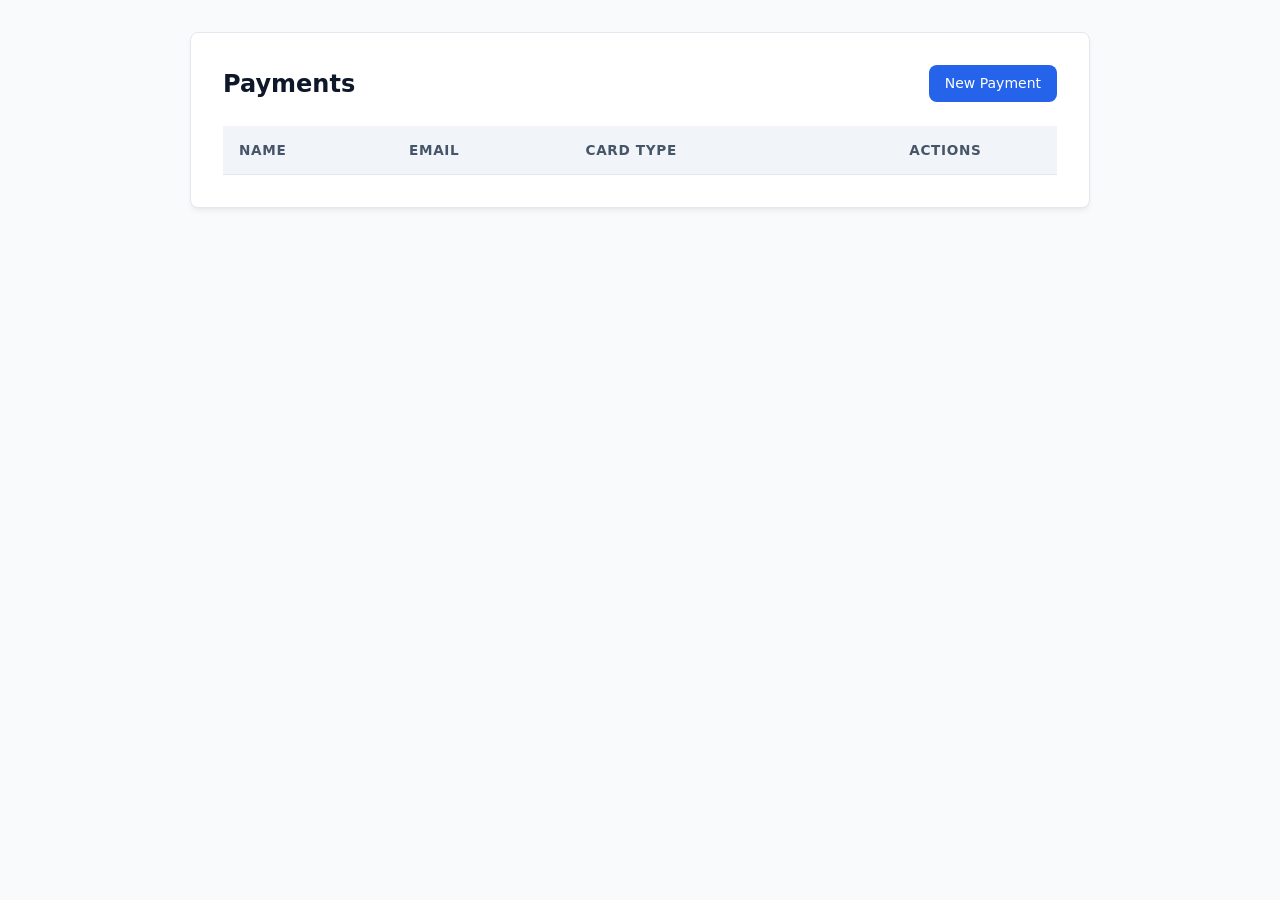
<file: index.html>
<!DOCTYPE html>
<html lang="es">

<head>
    <meta charset="UTF-8">
    <meta name="viewport" content="width=device-width, initial-scale=1.0">
    <title>Payments List</title>
    <link rel="stylesheet" href="index.css">
</head>

<body>

    <main class="container">
        <header class="header-actions">
            <h1>Payments</h1>
            <a href="paymentform.html" class="btn btn-primary">New Payment</a>
        </header>

        <div class="table-container">
            <table class="data-table">
                <thead>
                    <tr>
                        <th scope="col">Name</th>
                        <th scope="col">Email</th>
                        <th scope="col">Card Type</th>
                        <th scope="col" class="text-center">Actions</th>
                    </tr>
                </thead>
                <tbody id="paymentList">
                </tbody>
            </table>
        </div>
    </main>

    <script src="app.js"></script>

</body>

</html>
</file>
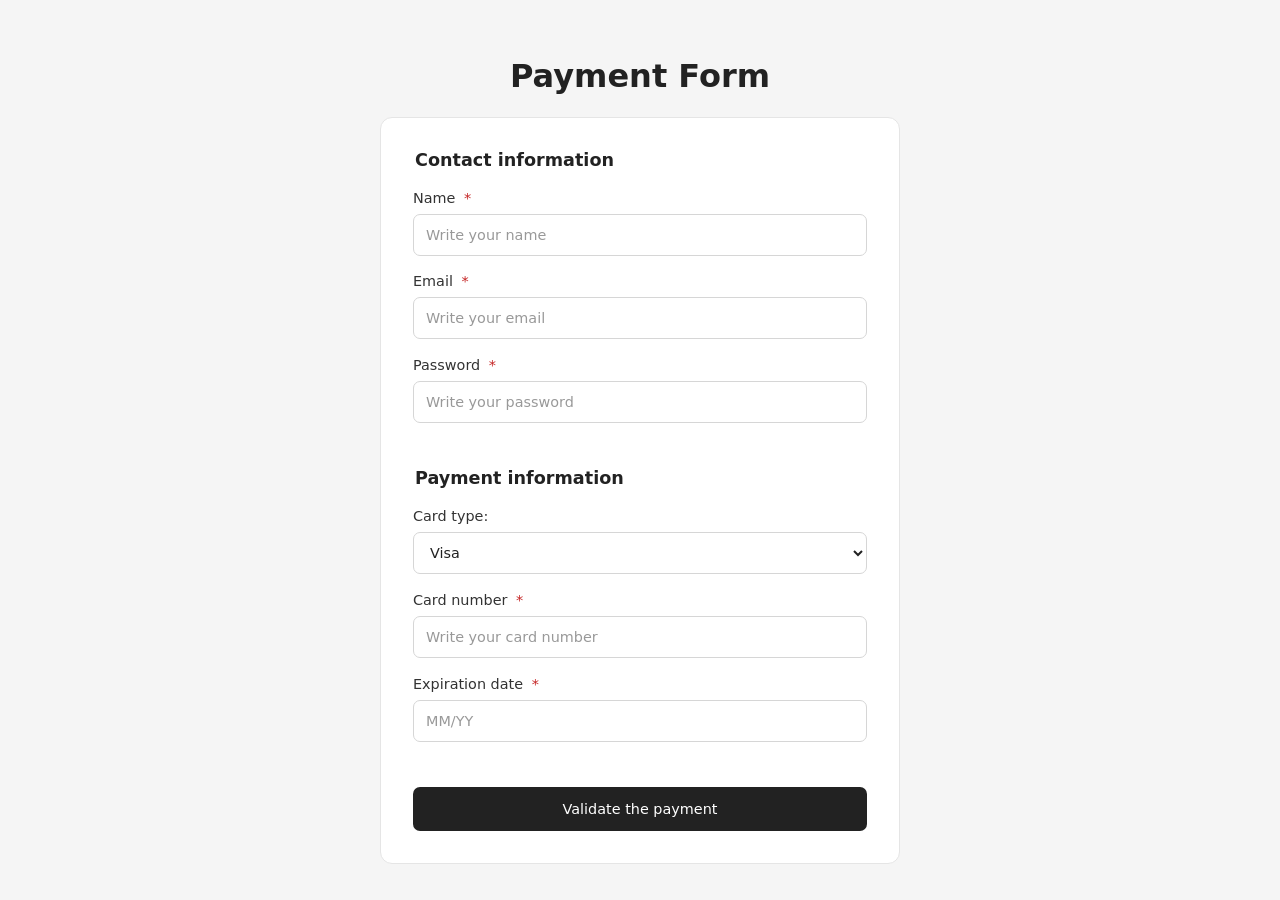
<file: paymentform.html>
<!DOCTYPE html>
<html lang="es">

<head>
    <meta charset="UTF-8">
    <meta name="viewport" content="width=device-width, initial-scale=1.0">
    <title>Desafío #2 - Payment Form</title>
    <link rel="stylesheet" href="styles.css">
</head>

<body>


    <main class="page-container">

        <header class="header-title">
            <h1>Payment Form</h1>
        </header>
        <section class="form-card">


            <form action="#" method="POST" id="form">

                <fieldset class="form-section">
                    <legend class="section-title">Contact information</legend>

                    <div class="form-group">
                        <label for="fullname">Name <span class="required-input"></span></label>
                        <input type="text" id="fullname" name="fullname" required placeholder="Write your name"
                            autocomplete="name">
                    </div>

                    <div class="form-group">
                        <label for="email">Email <span class="required-input"></span></label>
                        <input type="email" id="email" name="email" required placeholder="Write your email"
                            autocomplete="tel">
                    </div>

                    <div class="form-group">
                        <label for="password">Password <span class="required-input"></span></label>
                        <input type="password" id="password" name="password" required placeholder="Write your password">
                    </div>
                </fieldset>

                <fieldset class="form-section">
                    <legend class="section-title">Payment information</legend>

                    <div class="form-group">
                        <label for="card-type">Card type:</label>
                        <select id="card-type" name="card_type">
                            <option value="Visa" selected>Visa</option>
                            <option value="Mastercard">Mastercard</option>
                            <option value="American Express">American Express</option>
                        </select>
                    </div>

                    <div class="form-group">
                        <label for="card-number">Card number <span class="required-input"></span></label>
                        <input type="text" id="card-number" name="card_number" required
                            placeholder="Write your card number" pattern="[0-9\s]{13,19}" inputmode="numeric"
                            autocomplete="cc-number">
                    </div>

                    <div class="form-group">
                        <label for="exp-date">Expiration date <span class="required-input"></span></label>
                        <input type="text" id="exp-date" name="exp_date" placeholder="MM/YY" required
                            pattern="(0[1-9]|1[0-2])\/[0-9]{2}" autocomplete="cc-exp">
                    </div>
                </fieldset>

                <div class="form-actions">
                    <button type="submit" class="btn-submit">Validate the payment</button>
                </div>

            </form>
        </section>
    </main>



    <script src="app.js"></script>
</body>

</html>
</file>
<file: index.css>
* {
  box-sizing: border-box;
  margin: 0;
  padding: 0;
}

:root {
  --primary: #2563eb;
  --primary-hover: #1d4ed8;
  --danger: #dc2626;
  --danger-hover: #b91c1c;
  --bg-color: #f8fafc;
  --surface-color: #ffffff;
  --text-primary: #0f172a;
  --text-secondary: #475569;
  --border-color: #e2e8f0;
  --radius: 8px;
  --shadow: 0 4px 6px -1px rgba(0, 0, 0, 0.05), 0 2px 4px -2px rgba(0, 0, 0, 0.05);
  --font-family: system-ui, -apple-system, BlinkMacSystemFont, "Segoe UI", Roboto, sans-serif;
}

body {
  font-family: var(--font-family);
  background-color: var(--bg-color);
  color: var(--text-primary);
  line-height: 1.5;
  padding: 2rem 1rem;
}

.container {
  max-width: 900px;
  margin: 0 auto;
  background-color: var(--surface-color);
  padding: 2rem;
  border-radius: var(--radius);
  box-shadow: var(--shadow);
  border: 1px solid var(--border-color);
}

.header-actions {
  display: flex;
  justify-content: space-between;
  align-items: center;
  flex-wrap: wrap;
  gap: 1rem;
  margin-bottom: 1.5rem;
}

h1 {
  font-size: 1.5rem;
  font-weight: 600;
  color: var(--text-primary);
}


.table-container {
  width: 100%;
  overflow-x: auto;
  -webkit-overflow-scrolling: touch;
}

.data-table {
  width: 100%;
  border-collapse: collapse;
  text-align: left;
  font-size: 0.95rem;
}

.data-table th,
.data-table td {
  padding: 0.85rem 1rem;
  border-bottom: 1px solid var(--border-color);
  white-space: nowrap;
}

.data-table th {
  background-color: #f1f5f9;
  color: var(--text-secondary);
  font-weight: 600;
  font-size: 0.85rem;
  text-transform: uppercase;
  letter-spacing: 0.05em;
}

.data-table tbody tr {
  transition: background-color 0.15s ease;
}

.data-table tbody tr:hover {
  background-color: #f8fafc;
}

.data-table tbody tr td.empty-message {
  text-align: center;
  color: var(--text-secondary);
  padding: 2rem;
}


.text-center {
  text-align: center;
}

.btn {
  display: inline-flex;
  align-items: center;
  justify-content: center;
  padding: 0.5rem 1rem;
  font-size: 0.875rem;
  font-weight: 500;
  border-radius: var(--radius);
  text-decoration: none;
  border: none;
  cursor: pointer;
  transition: background-color 0.15s ease, transform 0.1s ease;
}

.btn:active {
  transform: scale(0.98);
}

.btn-primary {
  background-color: var(--primary);
  color: #ffffff;
}

.btn-primary:hover {
  background-color: var(--primary-hover);
}

.btn-danger {
  background-color: transparent;
  color: var(--danger);
  border: 1px solid var(--danger);
  padding: 0.35rem 0.75rem;
}

.btn-danger:hover {
  background-color: var(--danger);
  color: #ffffff;
}
</file>
<file: styles.css>
* {
    box-sizing: border-box;
}

body {
    margin: 0;
    min-height: 100vh;
    font-family: system-ui, -apple-system, BlinkMacSystemFont, "Segoe UI", sans-serif;
    background: #f5f5f5;
    color: #222;
}

.page-container {
    min-height: 100vh;
    display: flex;
    align-items: center;
    justify-content: center;
    padding: 2rem 1rem;
    flex-direction: column;
}

.form-card {
    width: 100%;
    max-width: 520px;
    padding: 2rem;
    background: #fff;
    border: 1px solid #e5e5e5;
    border-radius: 12px;
}

.form-section {
    margin: 0 0 1.75rem;
    padding: 0;
    border: 0;
}

.section-title {
    margin-bottom: 1.25rem;
    font-size: 1.1rem;
    font-weight: 600;
    color: #222;
}

.form-group {
    display: flex;
    flex-direction: column;
    gap: 0.5rem;
    margin-bottom: 1.1rem;
}

.form-group label {
    font-size: 0.9rem;
    font-weight: 500;
    color: #333;
}

.form-group input,
.form-group select {
    width: 100%;
    min-height: 42px;
    padding: 0.65rem 0.75rem;
    font: inherit;
    font-size: 0.9rem;
    color: #222;
    background: #fff;
    border: 1px solid #d6d6d6;
    border-radius: 7px;
    outline: none;
    transition: border-color 0.15s ease, box-shadow 0.15s ease;
}

.form-group input::placeholder {
    color: #999;
}

.form-group input:focus,
.form-group select:focus {
    border-color: #222;
    box-shadow: 0 0 0 3px rgba(0, 0, 0, 0.08);
}


.required-input::after {
    content: "*";
    margin-left: 0.25rem;
    color: #c62828;
}

.form-actions {
    margin-top: 0.5rem;
}

.btn-submit {
    width: 100%;
    min-height: 44px;
    padding: 0.7rem 1rem;
    border: 0;
    border-radius: 7px;
    background: #222;
    color: #fff;
    font: inherit;
    font-size: 0.9rem;
    font-weight: 500;
    cursor: pointer;
    transition: background-color 0.15s ease, transform 0.15s ease;
}

.btn-submit:hover {
    background: #000;
}

.btn-submit:active {
    transform: translateY(1px);
}

.btn-submit:focus-visible {
    outline: 2px solid #222;
    outline-offset: 3px;
}


body {
    margin: 0;
    min-height: 100vh;
    font-family: system-ui, -apple-system, BlinkMacSystemFont, "Segoe UI", sans-serif;
    background: #f5f5f5;
    color: #222;
}

.page-container {
    min-height: 100vh;
    display: flex;
    align-items: center;
    justify-content: center;
    padding: 2rem 1rem;
}

.form-card {
    width: 100%;
    max-width: 520px;
    padding: 2rem;
    background: #fff;
    border: 1px solid #e5e5e5;
    border-radius: 12px;
}

.form-section {
    margin: 0 0 1.75rem;
    padding: 0;
    border: 0;
}

.section-title {
    margin-bottom: 1.25rem;
    font-size: 1.1rem;
    font-weight: 600;
    color: #222;
}

.form-group {
    display: flex;
    flex-direction: column;
    gap: 0.5rem;
    margin-bottom: 1.1rem;
}

.form-group label {
    font-size: 0.9rem;
    font-weight: 500;
    color: #333;
}

.form-group input,
.form-group select {
    width: 100%;
    min-height: 42px;
    padding: 0.65rem 0.75rem;
    font: inherit;
    font-size: 0.9rem;
    color: #222;
    background: #fff;
    border: 1px solid #d6d6d6;
    border-radius: 7px;
    outline: none;
    transition: border-color 0.15s ease, box-shadow 0.15s ease;
}

.form-group input::placeholder {
    color: #999;
}

.form-group input:focus,
.form-group select:focus {
    border-color: #222;
    box-shadow: 0 0 0 3px rgba(0, 0, 0, 0.08);
}

.required-input::after {
    content: "*";
    margin-left: 0.25rem;
    color: #c62828;
}

.form-actions {
    margin-top: 0.5rem;
}

.btn-submit {
    width: 100%;
    min-height: 44px;
    padding: 0.7rem 1rem;
    border: 0;
    border-radius: 7px;
    background: #222;
    color: #fff;
    font: inherit;
    font-size: 0.9rem;
    font-weight: 500;
    cursor: pointer;
    transition: background-color 0.15s ease, transform 0.15s ease;
}

.btn-submit:hover {
    background: #000;
}

.btn-submit:active {
    transform: translateY(1px);
}

.btn-submit:focus-visible {
    outline: 2px solid #222;
    outline-offset: 3px;
}
</file>
